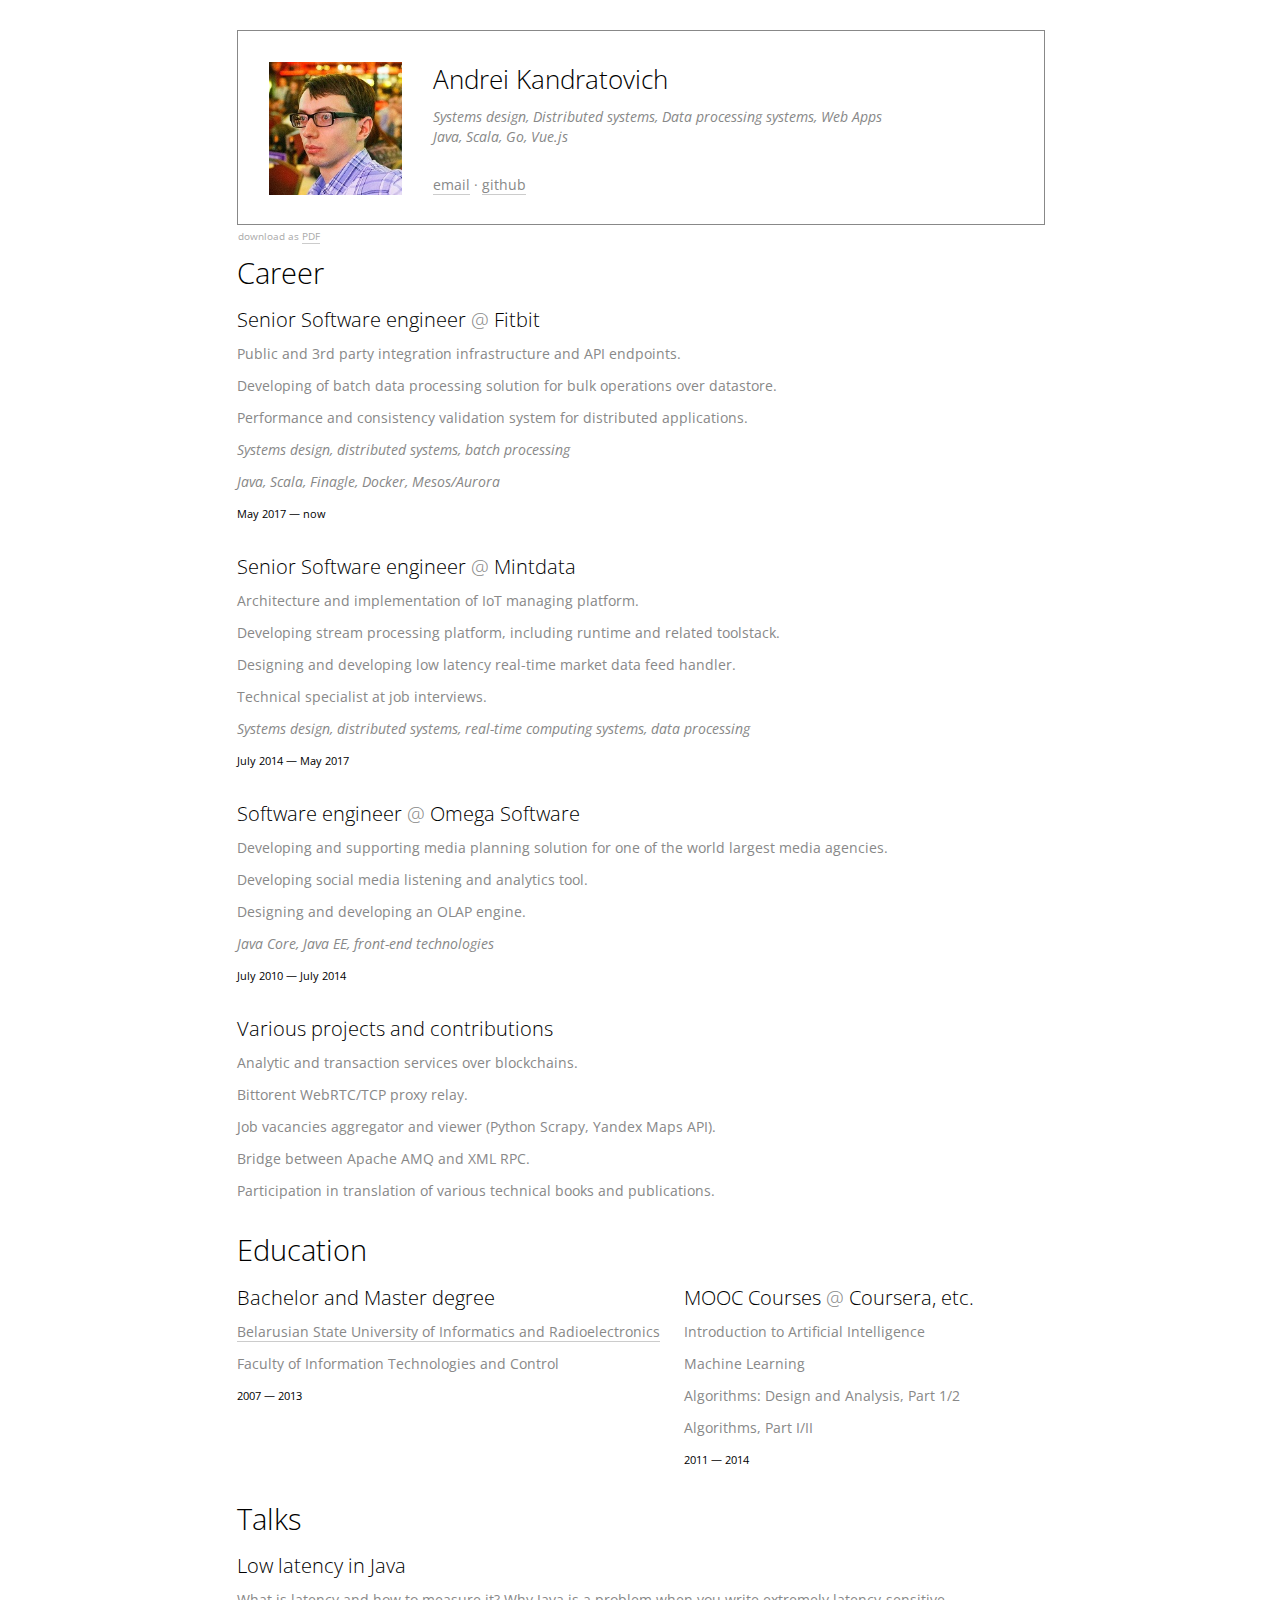
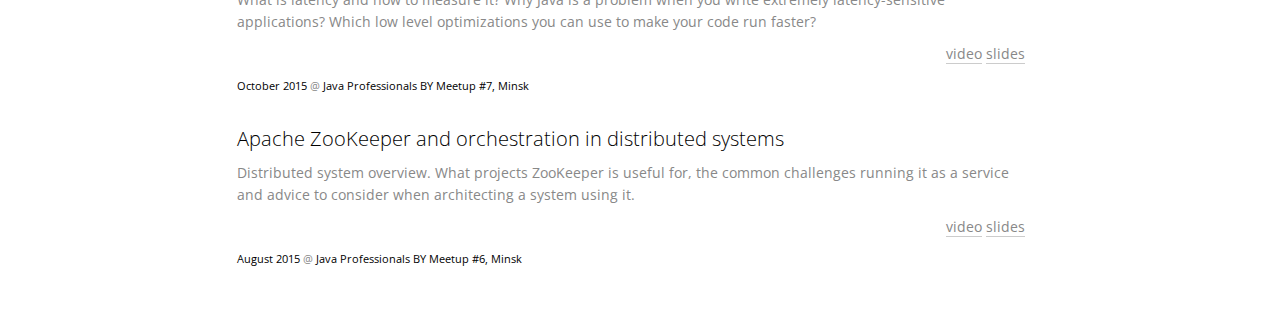
<file: index.html>
<!doctype html>
<html lang="en" prefix="og: http://ogp.me/ns#" xmlns:og="http://opengraphprotocol.org/schema/" style="overflow-y: scroll;">
<head>
  <title>about @ kandratovich.me</title>
  <meta http-equiv="content-type" content="text/html;charset=UTF-8"/>
  <meta name="viewport" content="width=600" />
  <link href='style.css' rel='stylesheet' type='text/css' />
  <link href='https://fonts.googleapis.com/css?family=Open+Sans:400italic,600italic,600,400' rel='stylesheet' type='text/css'>

  <meta name="author" content="Andrei Kandratovich" />
  
  <meta property="profile:first_name" content="Andrei" />
  <meta property="profile:last_name" content="Kandratovich" />
  <meta property="profile:gender" content="male" />

  <meta name="viewport" content="ya-title=fade,ya-dock=fade" />
</head>
<body>
  <div class="page page_wide">
    <ul class="menu"></ul>
    <div class=card>
      <div class=photo>
        <img src="photo.jpg" />
      </div>
      <div class=text>
        <h1>Andrei Kandratovich</h1>
        <p class=keywords>
          Systems design, Distributed systems, Data processing systems, Web Apps
          <br/>Java, Scala, Go, Vue.js
        </p>
        <p class=links>
          <a href="mailto:andrew.kondratovich@gmail.com">email</a>·
          <a href="https://github.com/kondratovich">github</a>
        </p>

        <ul class="links print">
          <li><a href="mailto:andrew.kondratovich@gmail.com">andrew.kondratovich@gmail.com</a> / <a href="tel:+375295623343">+375 29 562 33 43</a></li>
          <li><a href="https://github.com/kondratovich">github.com/kondratovich</a></li>
        </ul>
      </div>
      <div class="pdf">download as <a href="https://github.com/kondratovich/kandratovich.github.io/blob/master/andrei.kandratovich.cv.pdf?raw=true">PDF</a></div>
      <!-- div class=version>28 April 2016</div -->
    </div>

    <div class="left-block">
      <h1>Career</h1>

      <div class=event>
        <h1>Senior Software engineer <span class=at>@</span>&nbsp;Fitbit</h1>
        <p>Public and 3rd party integration infrastructure and API endpoints.</p>
        <p>Developing of batch data processing solution for bulk operations over datastore.</p>
        <p>Performance and consistency validation system for distributed applications.</p>
        <p class="keywords">Systems design, distributed systems, batch processing</p>
        <p class="keywords">Java, Scala, Finagle, Docker, Mesos/Aurora</p>
        <p class=where>May 2017 — now</p>
      </div>

      <div class=event>
        <h1>Senior Software engineer <span class=at>@</span>&nbsp;Mintdata</h1>
        <p>Architecture and implementation of IoT managing platform.</p>
        <p>Developing stream processing platform, including runtime and related toolstack.</p>
        <p>Designing and developing low latency real-time market data feed handler.</p>
        <p>Technical specialist at job interviews.</p>
        <p class="keywords">Systems design, distributed systems, real-time computing systems, data processing</p>
        <p class=where>July 2014 — May 2017</p>
      </div>

      <div class=event>
        <h1>Software engineer <span class=at>@</span>&nbsp;Omega Software</h1>
        <p>Developing and supporting media planning solution for one of the world largest media agencies.</p>
        <p>Developing social media listening and analytics tool.</p>
        <p>Designing and developing an OLAP engine.</p>
        <p class=keywords>Java Core, Java EE, front-end technologies</p>
        <p class=where>July 2010 — July 2014</p>
      </div>

      <div class=event>
        <h1>Various projects and contributions</h1>
        <p>Analytic and transaction services over blockchains.</p>
        <p>Bittorent WebRTC/TCP proxy relay.</p>
        <p>Job vacancies aggregator and viewer (Python Scrapy, Yandex Maps API).</p>
        <p>Bridge between Apache AMQ and XML RPC.</p>
        <p>Participation in translation of various technical books and publications.</p>
      </div>

      <h1>Education</h1>

      <div class=event>
        <h1>Bachelor and Master degree</h1>
        <p><a href="http://www.bsuir.by/en/">Belarusian State University of Informatics and Radioelectronics</a></p>
        <p>Faculty of Information Technologies and Control</p>
        <p class=where>2007 — 2013</p>
      </div>

      <div class=event>
        <h1>MOOC Courses <span class=at>@</span>&nbsp;Coursera, etc.</h1>
        <p>Introduction to Artificial Intelligence</p>
        <p>Machine Learning</p>
        <p>Algorithms: Design and Analysis, Part 1/2</p>
        <p>Algorithms, Part I/II</p>
        <p class=where>2011 — 2014</p>
      </div>
    </div>

    <div class="right-block">
      <h1>Talks</h1>

      <div class="event event-wide">
        <h1>Low latency in Java</h1>
        <p>What is latency and how to measure it? Why Java is a problem when you write extremely latency-sensitive applications? Which low level optimizations you can use to make your code run faster?</p>
        <p class="talk-links"><a href="https://www.youtube.com/watch?v=w84OCea4Erc">video</a> <a href="https://kandratovich.me/talks/october-2015-latency.pdf">slides</a></p>
        <p class=where>October 2015 <span class="at">@</span>&nbsp;Java Professionals BY Meetup #7, Minsk</p>
      </div>

      <div class="event event-wide">
        <h1>Apache ZooKeeper and orchestration in distributed systems</h1>
        <p>Distributed system overview. What projects ZooKeeper is useful for, the common challenges running it as a service and advice to consider when architecting a system using it.</p>
        <p class="talk-links"><a href="https://www.youtube.com/watch?v=G3ZF6GJthhk">video</a> <a href="https://kandratovich.me/talks/august-2015-zk.pdf">slides</a></p>
        <p class=where>August 2015 <span class="at">@</span>&nbsp;Java Professionals BY Meetup #6, Minsk</p>
      </div>
    </div>
  </div>
  <div style="padding-bottom: 20px; clear: both;"></div>
  <script>
    (function(i,s,o,g,r,a,m){i['GoogleAnalyticsObject']=r;i[r]=i[r]||function(){
    (i[r].q=i[r].q||[]).push(arguments)},i[r].l=1*new Date();a=s.createElement(o),
    m=s.getElementsByTagName(o)[0];a.async=1;a.src=g;m.parentNode.insertBefore(a,m)
    })(window,document,'script','//www.google-analytics.com/analytics.js','ga');

    ga('create', 'UA-118614982-1', 'auto');
    ga('send', 'pageview');
  </script>
</body>
</file>
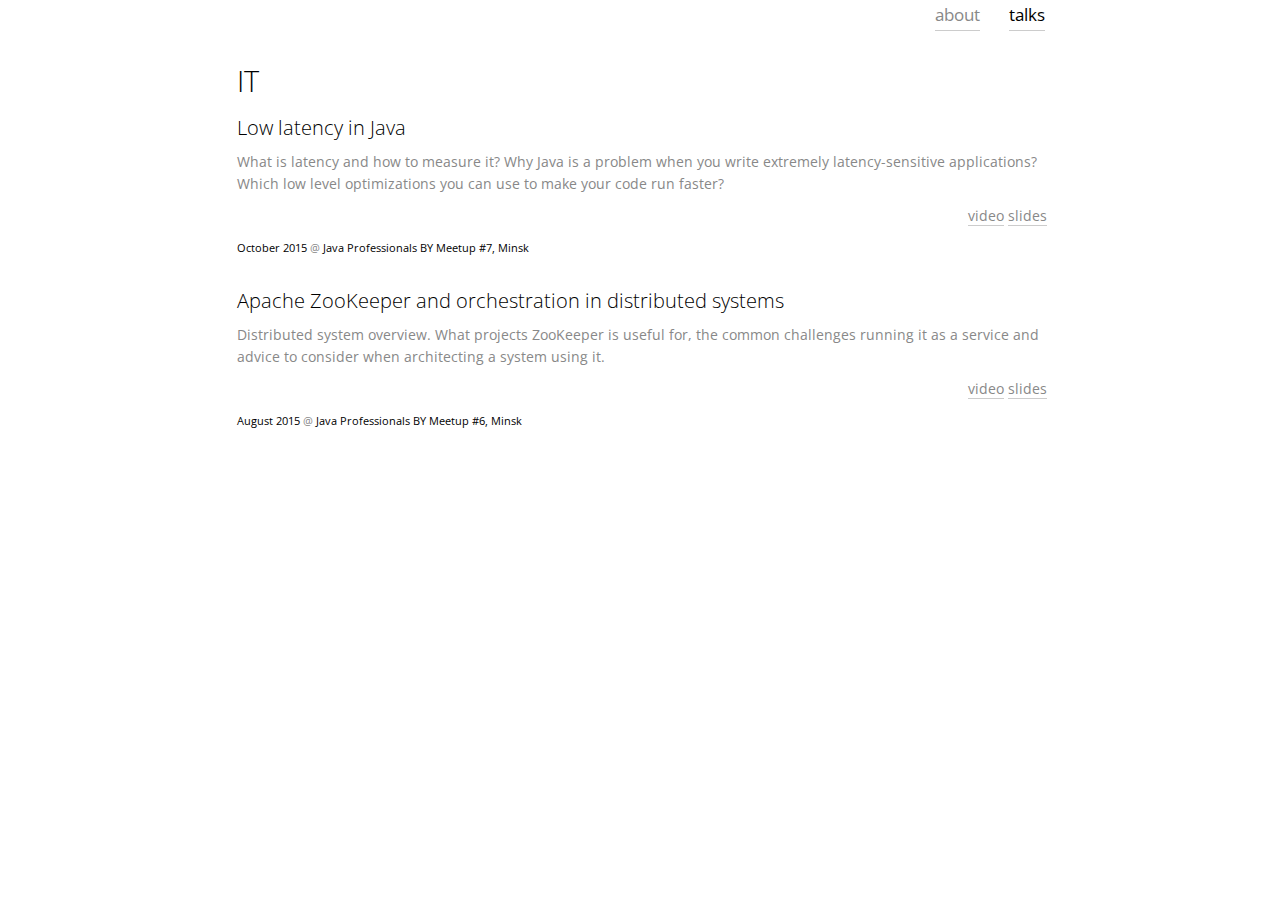
<file: talks/index.html>
<!doctype html>
<html lang="en" prefix="og: http://ogp.me/ns#" xmlns:og="http://opengraphprotocol.org/schema/" style="overflow-y: scroll;">
<head>
  <title>talks @ kondratovich.me</title>
  <meta http-equiv="content-type" content="text/html;charset=UTF-8"/>
  <meta name="../viewport" content="width=600" />
  <link href='../style.css' rel='stylesheet' type='text/css' />
  <link href='http://fonts.googleapis.com/css?family=Open+Sans:400italic,600italic,600,400' rel='stylesheet' type='text/css'>

  <meta name="author" content="Andrew Kondratovich" />
  
  <meta property="profile:first_name" content="Andrew" />
  <meta property="profile:last_name" content="Kondratovich" />
  <meta property="profile:gender" content="male" />

  <meta name="viewport" content="ya-title=fade,ya-dock=fade" />
</head>
<body>
  <div class="page page_wide">
    <ul class="menu">
      <li><a class="menu__item" href="/">about</a></li>
      <li><a class="menu__item menu__item_selected" href="/talks/">talks</a>
    </li></ul>

    <h1>IT</h1>

    <div class="event event-wide">
      <h1>Low latency in Java</h1>
      <p>What is latency and how to measure it? Why Java is a problem when you write extremely latency-sensitive applications? Which low level optimizations you can use to make your code run faster?</p>
      <p class="talk-links"><a href="https://www.youtube.com/watch?v=w84OCea4Erc">video</a> <a href="http://www.kondratovich.me/talks/october-2015-latency.pdf">slides</a></p>
      <p class=where>October 2015 <span class="at">@</span>&nbsp;Java Professionals BY Meetup #7, Minsk</p>
    </div>

    <div class="event event-wide">
      <h1>Apache ZooKeeper and orchestration in distributed systems</h1>
      <p>Distributed system overview. What projects ZooKeeper is useful for, the common challenges running it as a service and advice to consider when architecting a system using it.</p>
      <p class="talk-links"><a href="https://www.youtube.com/watch?v=G3ZF6GJthhk">video</a> <a href="http://www.kondratovich.me/talks/august-2015-zk.pdf">slides</a></p>
      <p class=where>August 2015 <span class="at">@</span>&nbsp;Java Professionals BY Meetup #6, Minsk</p>
    </div>
  </div>
  <script>
    (function(i,s,o,g,r,a,m){i['GoogleAnalyticsObject']=r;i[r]=i[r]||function(){
    (i[r].q=i[r].q||[]).push(arguments)},i[r].l=1*new Date();a=s.createElement(o),
    m=s.getElementsByTagName(o)[0];a.async=1;a.src=g;m.parentNode.insertBefore(a,m)
    })(window,document,'script','//www.google-analytics.com/analytics.js','ga');

    ga('create', 'UA-57470083-1', 'auto');
    ga('send', 'pageview');
  </script>
</body>
</file>
<file: style.css>
* {
  -moz-box-sizing: border-box;
  -webkit-box-sizing: border-box;
  box-sizing: border-box;
}

html {
  background: white; color: black;
}

body {
  font: 17px/30px 'Open Sans', sans-serif;
  color: #888;
  -webkit-font-smoothing: antialiased;
  -moz-osx-font-smoothing: grayscale;
  text-rendering: optimizeLegibility;
  margin: 0px auto;
}
.page { width: 600px; margin: 0 auto; padding: 0 0 0 2px; }
.page_wide { width: 810px; }

.menu { margin: 0 auto 0; padding: 0 0 30px 0; vertical-align: top; text-align: right; }
.menu > li { list-style: none; display: inline-block; margin: 0 0 0 1.5em; vertical-align: top; }
.menu__item, a.menu__item { color: #888; display: inline-block; }
a.menu__item:hover { color: black; }
.menu__item_selected, a.menu__item_selected { color: black; }
.menu__item_inside, a.menu__item_inside {}

h1, h2 { font: 200 1em 'Open Sans'; margin: 0em 0 0.5em; }
pre, code { font: 0.95em/1.5em 'Open Sans', monospace; }

/*p > code { background: hsla(0,0%,100%,0.1); padding: 4px 6px; border-radius: 3px; }*/


.post {
  width: 32em; margin: 4em auto;
}

::selection, ::-moz-selection { background-color: hsl(225, 10%, 85%); }
a { color: inherit; text-decoration: none; border-bottom: 1px solid #ccc; }
a:hover { border-color: #000; }
p, blockquote { margin: 15px 0; }
blockquote { margin-left: 2em; font-style: italic;  }
blockquote em, blockquote i { font-style: normal; }
strong { font-weight: 500; }
/* a[href] { color: inherit; text-decoration: none; border-bottom: 2px solid #ccc }
a[href]:hover { border-color: hsl(45,98%,57%); }
 */
h1 { font-size: 1.7em; margin-bottom: 0.5em; }
h2 { font-size: 1.4em; }
h1, h2 { color: black; }

.sq0 { margin-left: 0.3em; }
.sq1 { margin-left: -0.3em; }

p > img, .fig { margin: 2em 0; }
img { max-width: 100%; }

.fig { text-align: center; font-size: 12px; font-style: italic; width: 600px; margin-left: -28px; margin-right: -28px; }
.fig img { margin: 0 auto 1em; display: block; border-radius: 3px; }
.label { text-align: center; font-size: 12px; font-style: italic; margin: -1em 0 1em 0; }

pre { font-size: 14px;
      line-height: 24px;
      border: 1px solid #CCC;
      padding: 16px 40px 14px 40px;
      margin: 1em -15px;
      border-radius: 8px;
      white-space: pre-wrap;
      word-wrap: break-word; }
pre, code { border: none;  }
ul { padding: 0 0 0 1em; list-style-type: square; }
ul > li, ol > li { margin: 0.5em 0; }

sup, sub, .note-ref, .note-number { vertical-align: baseline; position: relative; font-size: .7em; line-height: 1; }
sup, .note-ref, .note-number  { bottom: 1.4ex; }
sub { top: .5ex; }

.date { font-size: 0.8em; color: hsl(215, 50%, 75%); }

.notes { font-size: 0.8em; }
.note-number { margin-left: -1em; }

.comments {  margin: 90px 0 0 0; }
.comments > a, .comments > span  { position: relative; top: -5px; margin-right: 5px; } 
.comments > a:last-of-type { margin: 0 15px 0 0; }

.event { font-size: 14px; display: inline-block; width: 380px; vertical-align: top; margin: 0 20px 2em 0; }
.event-wide { width: inherit; }
.event { width: inherit; }
.event > h1 { font-size: 20px; margin: 0 0 0em 0; }
.event > p { margin: 10px 0 0 0; line-height: 22px; }
.event a { border-width: 1px; }
.q { margin-left: -0.5em; }
.at { color: #888; }
.where { font-size: 11px; color: black; }
.lang  { font-size: 11px; color: hsl(215, 50%, 90%); }

.talk-links { text-align: right; }

.card { font-size: 14px; line-height: 20px; height: 195px; border: 1px solid #888; margin: 0 auto 2em auto; padding: 30px 10px 30px 30px; position: relative; }
.card > .text { margin: -10px 0 0 165px; }
.card h1 { font-size: 26px; margin: 10px 0; }
.card p { margin: 0.5em 0; }
.card .links { margin-top: 2.0em; }
.card .links > a { margin: 0 0.3em 0 0; }
.card .photo { width: 135px; height: 135px; float: left; border: 1px solid white; background: url('photo.jpg'); background-size: 133px; }
.card .photo img { width: 133px; height: 133px; display: none; }
.card .permalink, .version, .pdf { position: absolute; bottom: -22px; font-size: 10px; }
.card .version { right: 0; color: #aaa; }
.card .pdf { left: 0; color: #aaa; }
.card .permalink { left: 0; display: none; color: #aaa; }

.card a { border-width: 1px; }

.keywords { font-style: italic; }
.links.print { display: none; }
.star:before { content:"★"; }
.star { position: absolute; font-size: 16px;  margin: 0px 0 0 -20px; color: hsl(45,98%,77%); }

.mc, .line, .birth { border-color: #888; }

.page-extender { display: none; }

@media print {
  body { margin-bottom: 0; margin-top: 0; color: #bbb; }
  .card { border-color: #bbb; }
  .at { color: #bbb; }
  .menu, .space { display: none; }
  .links { display: none; }
  .links.print { display: block; }
  ul.links { list-style: none; padding: 0; }
  ul.links > li { display: block; }
  .mc, .line, .birth { border-color: #bbb; }
  .card .buttons { display: none; }
  .card .photo { background: transparent; }
  .card .photo img { display: block; }
  .card .links { margin-top: 1.3em; font-size: 12px; }
  .permalink { display: block; }
  .pdf { display: none; }
  .page-extender { display: inherit; }
}


/* Smartphones */
@media only screen and (min-device-width: 320px) and (max-device-width: 480px)  {
  
}
/* iPads */
@media only screen and (min-device-width: 768px) and (max-device-width: 1024px) {
  
}

/* Retina */
@media only screen and (-webkit-min-device-pixel-ratio: 1.5), only screen and (min-device-pixel-ratio: 1.5) {
}
</file>
